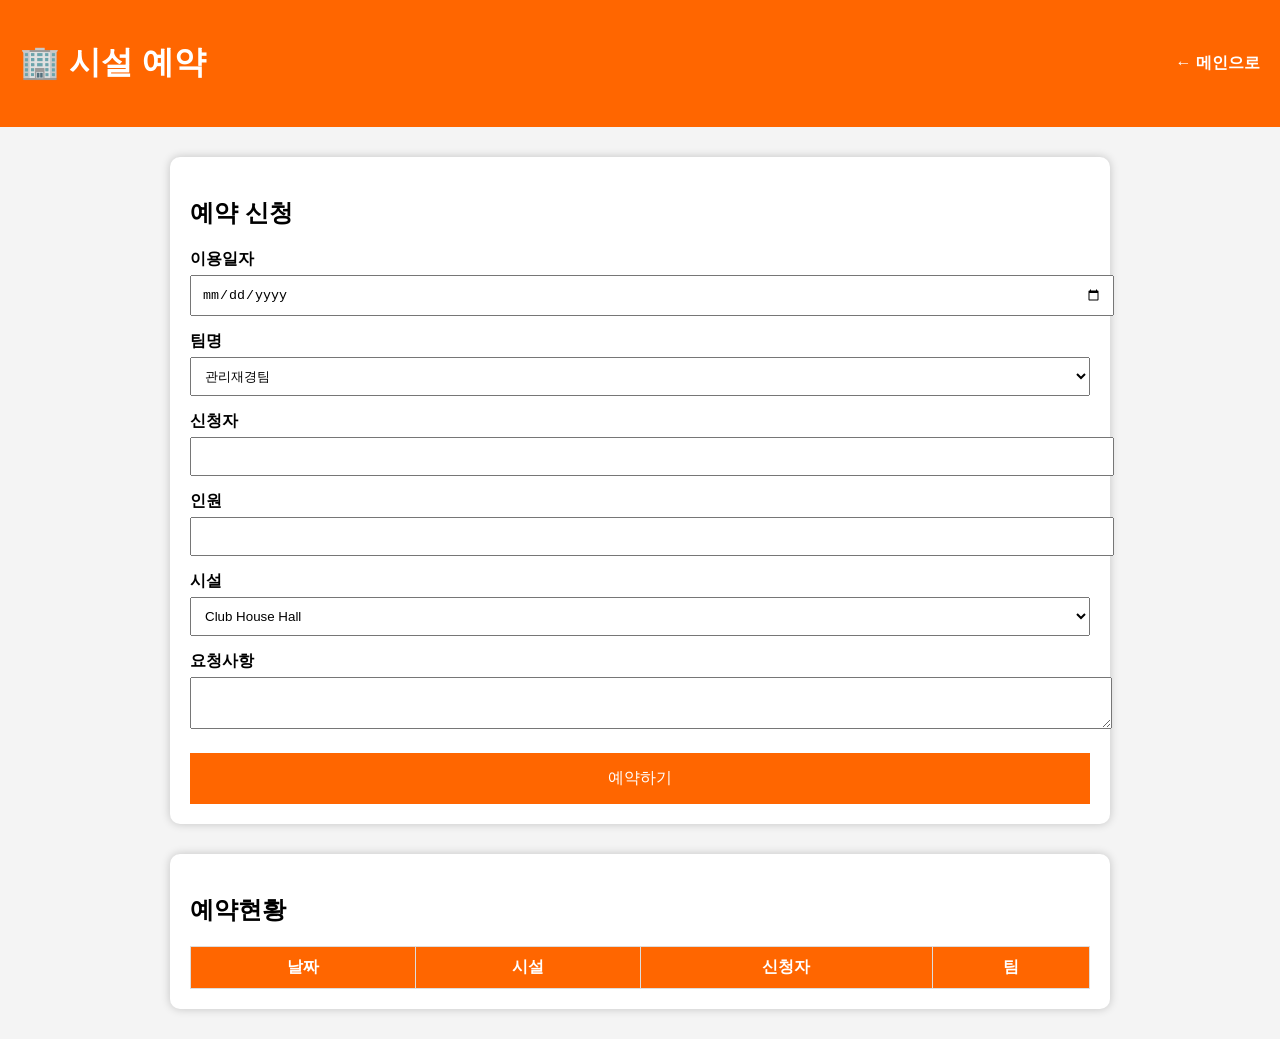
<file: reservation.html>
<!DOCTYPE html>
<html lang="ko">

<head>

<meta charset="UTF-8">

<meta name="viewport" content="width=device-width, initial-scale=1.0">

<title>시설예약</title>

<link rel="stylesheet" href="reservation.css">

</head>

<body>

<header>

<h1>🏢 시설 예약</h1>

<a href="index.html">← 메인으로</a>

</header>

<div class="container">

<h2>예약 신청</h2>

<form id="reservationForm">

<label>이용일자</label>

<input type="date" id="date" required>

<label>팀명</label>

<select id="team">

<option>관리재경팀</option>

<option>공사팀</option>

<option>HSE팀</option>

<option>IT팀</option>

</select>

<label>신청자</label>

<input type="text" id="name">

<label>인원</label>

<input type="number" id="people">

<label>시설</label>

<select id="facility">

<option>Club House Hall</option>

<option>Lounge</option>

<option>Sauna</option>

<option>Tennis Court</option>

<option>Meeting Room</option>

</select>

<label>요청사항</label>

<textarea id="memo"></textarea>

<button type="submit">

예약하기

</button>

</form>

</div>

<div class="container">

<h2>예약현황</h2>

<table>

<thead>

<tr>

<th>날짜</th>

<th>시설</th>

<th>신청자</th>

<th>팀</th>

</tr>

</thead>

<tbody id="reservationList">

</tbody>

</table>

</div>

<script src="reservation.js"></script>

</body>

</html>
</file>
<file: reservation.css>
body{

font-family:Arial;

background:#f4f4f4;

margin:0;

}

header{

background:#ff6600;

color:white;

padding:20px;

display:flex;

justify-content:space-between;

align-items:center;

}

header a{

color:white;

text-decoration:none;

font-weight:bold;

}

.container{

width:90%;

max-width:900px;

margin:30px auto;

background:white;

padding:20px;

border-radius:10px;

box-shadow:0 0 10px rgba(0,0,0,.2);

}

label{

display:block;

margin-top:15px;

font-weight:bold;

}

input,select,textarea{

width:100%;

padding:10px;

margin-top:5px;

}

button{

margin-top:20px;

background:#ff6600;

color:white;

border:none;

padding:15px;

width:100%;

cursor:pointer;

font-size:16px;

}

table{

width:100%;

border-collapse:collapse;

margin-top:20px;

}

th{

background:#ff6600;

color:white;

}

td,th{

border:1px solid #ddd;

padding:10px;

text-align:center;

}
</file>
